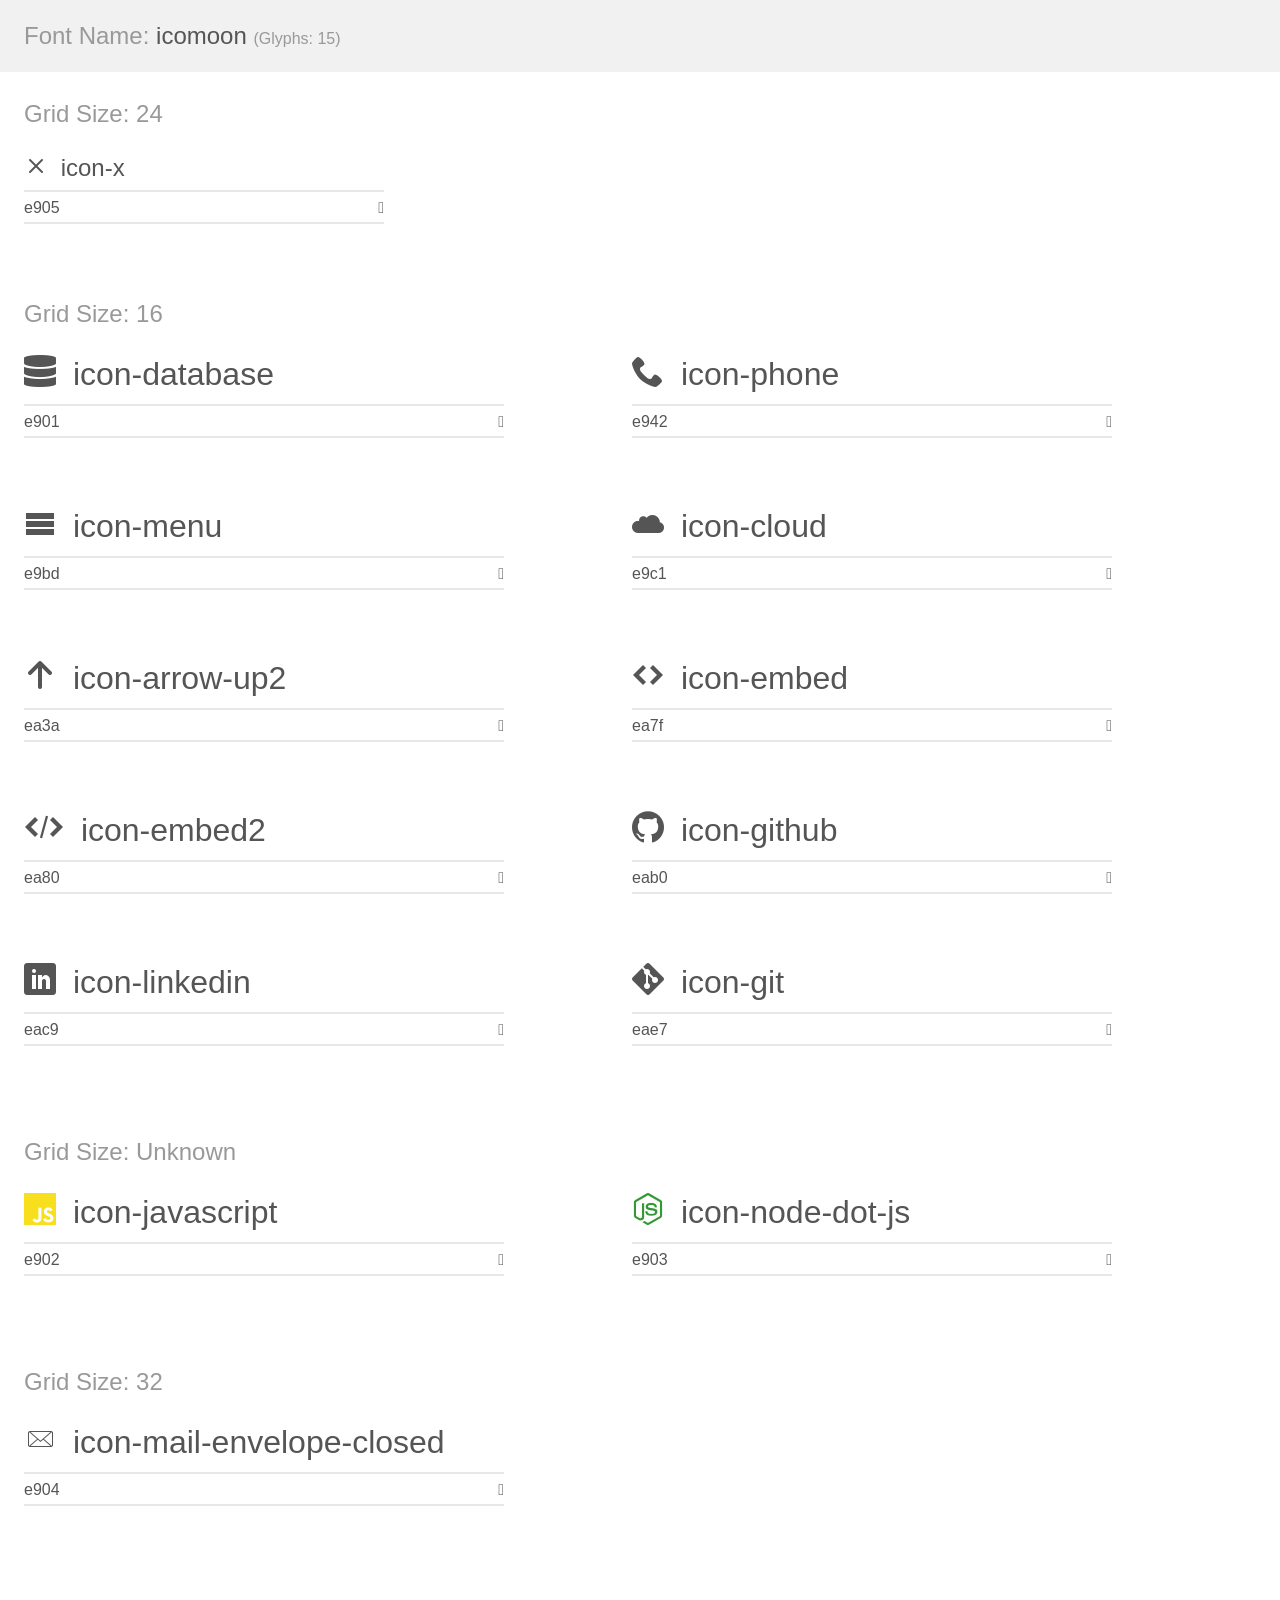
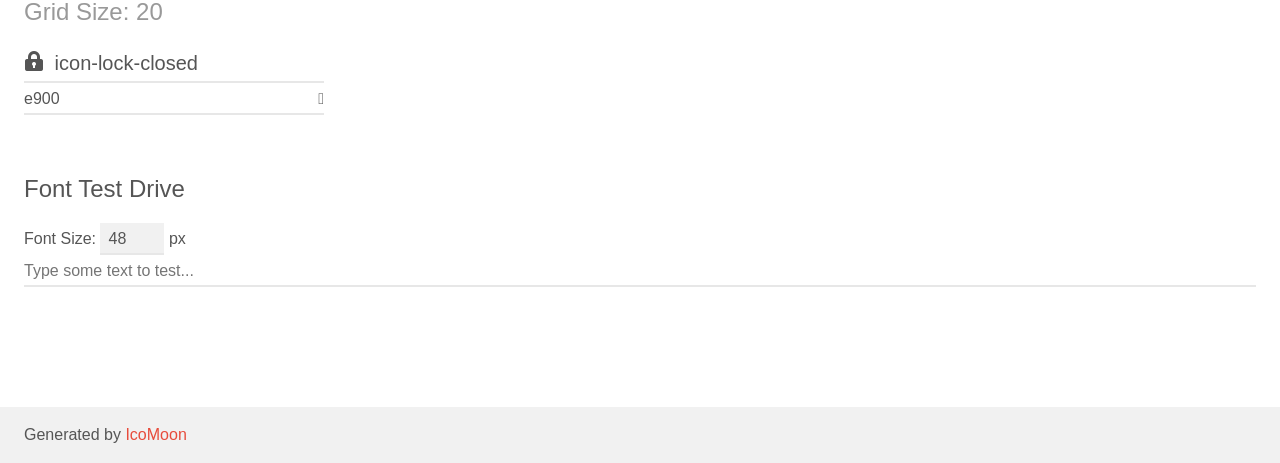
<file: assets/fonts/demo.html>
<!doctype html>
<html>
<head>
    <meta charset="utf-8">
    <title>IcoMoon Demo</title>
    <meta name="description" content="An Icon Font Generated By IcoMoon.io">
    <meta name="viewport" content="width=device-width, initial-scale=1">
    <link rel="stylesheet" href="demo-files/demo.css">
    <link rel="stylesheet" href="style.css"></head>
<body>
    <div class="bgc1 clearfix">
        <h1 class="mhmm mvm"><span class="fgc1">Font Name:</span> icomoon <small class="fgc1">(Glyphs:&nbsp;15)</small></h1>
    </div>
    <div class="clearfix mhl ptl">
        <h1 class="mvm mtn fgc1">Grid Size: 24</h1>
        <div class="glyph fs1">
            <div class="clearfix bshadow0 pbs">
                <span class="icon-x"></span>
                <span class="mls"> icon-x</span>
            </div>
            <fieldset class="fs0 size1of1 clearfix hidden-false">
                <input type="text" readonly value="e905" class="unit size1of2" />
                <input type="text" maxlength="1" readonly value="&#xe905;" class="unitRight size1of2 talign-right" />
            </fieldset>
            <div class="fs0 bshadow0 clearfix hidden-true">
                <span class="unit pvs fgc1">liga: </span>
                <input type="text" readonly value="" class="liga unitRight" />
            </div>
        </div>
    </div>
    <div class="clearfix mhl ptl">
        <h1 class="mvm mtn fgc1">Grid Size: 16</h1>
        <div class="glyph fs2">
            <div class="clearfix bshadow0 pbs">
                <span class="icon-database"></span>
                <span class="mls"> icon-database</span>
            </div>
            <fieldset class="fs0 size1of1 clearfix hidden-false">
                <input type="text" readonly value="e901" class="unit size1of2" />
                <input type="text" maxlength="1" readonly value="&#xe901;" class="unitRight size1of2 talign-right" />
            </fieldset>
            <div class="fs0 bshadow0 clearfix hidden-true">
                <span class="unit pvs fgc1">liga: </span>
                <input type="text" readonly value="" class="liga unitRight" />
            </div>
        </div>
        <div class="glyph fs2">
            <div class="clearfix bshadow0 pbs">
                <span class="icon-phone"></span>
                <span class="mls"> icon-phone</span>
            </div>
            <fieldset class="fs0 size1of1 clearfix hidden-false">
                <input type="text" readonly value="e942" class="unit size1of2" />
                <input type="text" maxlength="1" readonly value="&#xe942;" class="unitRight size1of2 talign-right" />
            </fieldset>
            <div class="fs0 bshadow0 clearfix hidden-true">
                <span class="unit pvs fgc1">liga: </span>
                <input type="text" readonly value="phone, telephone" class="liga unitRight" />
            </div>
        </div>
        <div class="glyph fs2">
            <div class="clearfix bshadow0 pbs">
                <span class="icon-menu"></span>
                <span class="mls"> icon-menu</span>
            </div>
            <fieldset class="fs0 size1of1 clearfix hidden-false">
                <input type="text" readonly value="e9bd" class="unit size1of2" />
                <input type="text" maxlength="1" readonly value="&#xe9bd;" class="unitRight size1of2 talign-right" />
            </fieldset>
            <div class="fs0 bshadow0 clearfix hidden-true">
                <span class="unit pvs fgc1">liga: </span>
                <input type="text" readonly value="menu, list3" class="liga unitRight" />
            </div>
        </div>
        <div class="glyph fs2">
            <div class="clearfix bshadow0 pbs">
                <span class="icon-cloud"></span>
                <span class="mls"> icon-cloud</span>
            </div>
            <fieldset class="fs0 size1of1 clearfix hidden-false">
                <input type="text" readonly value="e9c1" class="unit size1of2" />
                <input type="text" maxlength="1" readonly value="&#xe9c1;" class="unitRight size1of2 talign-right" />
            </fieldset>
            <div class="fs0 bshadow0 clearfix hidden-true">
                <span class="unit pvs fgc1">liga: </span>
                <input type="text" readonly value="cloud, weather" class="liga unitRight" />
            </div>
        </div>
        <div class="glyph fs2">
            <div class="clearfix bshadow0 pbs">
                <span class="icon-arrow-up2"></span>
                <span class="mls"> icon-arrow-up2</span>
            </div>
            <fieldset class="fs0 size1of1 clearfix hidden-false">
                <input type="text" readonly value="ea3a" class="unit size1of2" />
                <input type="text" maxlength="1" readonly value="&#xea3a;" class="unitRight size1of2 talign-right" />
            </fieldset>
            <div class="fs0 bshadow0 clearfix hidden-true">
                <span class="unit pvs fgc1">liga: </span>
                <input type="text" readonly value="arrow-up2, up2" class="liga unitRight" />
            </div>
        </div>
        <div class="glyph fs2">
            <div class="clearfix bshadow0 pbs">
                <span class="icon-embed"></span>
                <span class="mls"> icon-embed</span>
            </div>
            <fieldset class="fs0 size1of1 clearfix hidden-false">
                <input type="text" readonly value="ea7f" class="unit size1of2" />
                <input type="text" maxlength="1" readonly value="&#xea7f;" class="unitRight size1of2 talign-right" />
            </fieldset>
            <div class="fs0 bshadow0 clearfix hidden-true">
                <span class="unit pvs fgc1">liga: </span>
                <input type="text" readonly value="embed, code" class="liga unitRight" />
            </div>
        </div>
        <div class="glyph fs2">
            <div class="clearfix bshadow0 pbs">
                <span class="icon-embed2"></span>
                <span class="mls"> icon-embed2</span>
            </div>
            <fieldset class="fs0 size1of1 clearfix hidden-false">
                <input type="text" readonly value="ea80" class="unit size1of2" />
                <input type="text" maxlength="1" readonly value="&#xea80;" class="unitRight size1of2 talign-right" />
            </fieldset>
            <div class="fs0 bshadow0 clearfix hidden-true">
                <span class="unit pvs fgc1">liga: </span>
                <input type="text" readonly value="embed2, code2" class="liga unitRight" />
            </div>
        </div>
        <div class="glyph fs2">
            <div class="clearfix bshadow0 pbs">
                <span class="icon-github"></span>
                <span class="mls"> icon-github</span>
            </div>
            <fieldset class="fs0 size1of1 clearfix hidden-false">
                <input type="text" readonly value="eab0" class="unit size1of2" />
                <input type="text" maxlength="1" readonly value="&#xeab0;" class="unitRight size1of2 talign-right" />
            </fieldset>
            <div class="fs0 bshadow0 clearfix hidden-true">
                <span class="unit pvs fgc1">liga: </span>
                <input type="text" readonly value="github, brand40" class="liga unitRight" />
            </div>
        </div>
        <div class="glyph fs2">
            <div class="clearfix bshadow0 pbs">
                <span class="icon-linkedin"></span>
                <span class="mls"> icon-linkedin</span>
            </div>
            <fieldset class="fs0 size1of1 clearfix hidden-false">
                <input type="text" readonly value="eac9" class="unit size1of2" />
                <input type="text" maxlength="1" readonly value="&#xeac9;" class="unitRight size1of2 talign-right" />
            </fieldset>
            <div class="fs0 bshadow0 clearfix hidden-true">
                <span class="unit pvs fgc1">liga: </span>
                <input type="text" readonly value="linkedin, brand64" class="liga unitRight" />
            </div>
        </div>
        <div class="glyph fs2">
            <div class="clearfix bshadow0 pbs">
                <span class="icon-git"></span>
                <span class="mls"> icon-git</span>
            </div>
            <fieldset class="fs0 size1of1 clearfix hidden-false">
                <input type="text" readonly value="eae7" class="unit size1of2" />
                <input type="text" maxlength="1" readonly value="&#xeae7;" class="unitRight size1of2 talign-right" />
            </fieldset>
            <div class="fs0 bshadow0 clearfix hidden-true">
                <span class="unit pvs fgc1">liga: </span>
                <input type="text" readonly value="git, brand80" class="liga unitRight" />
            </div>
        </div>
    </div>
    <div class="clearfix mhl ptl">
        <h1 class="mvm mtn fgc1">Grid Size: Unknown</h1>
        <div class="glyph fs3">
            <div class="clearfix bshadow0 pbs">
                <span class="icon-javascript"></span>
                <span class="mls"> icon-javascript</span>
            </div>
            <fieldset class="fs0 size1of1 clearfix hidden-false">
                <input type="text" readonly value="e902" class="unit size1of2" />
                <input type="text" maxlength="1" readonly value="&#xe902;" class="unitRight size1of2 talign-right" />
            </fieldset>
            <div class="fs0 bshadow0 clearfix hidden-true">
                <span class="unit pvs fgc1">liga: </span>
                <input type="text" readonly value="" class="liga unitRight" />
            </div>
        </div>
        <div class="glyph fs3">
            <div class="clearfix bshadow0 pbs">
                <span class="icon-node-dot-js"></span>
                <span class="mls"> icon-node-dot-js</span>
            </div>
            <fieldset class="fs0 size1of1 clearfix hidden-false">
                <input type="text" readonly value="e903" class="unit size1of2" />
                <input type="text" maxlength="1" readonly value="&#xe903;" class="unitRight size1of2 talign-right" />
            </fieldset>
            <div class="fs0 bshadow0 clearfix hidden-true">
                <span class="unit pvs fgc1">liga: </span>
                <input type="text" readonly value="" class="liga unitRight" />
            </div>
        </div>
    </div>
    <div class="clearfix mhl ptl">
        <h1 class="mvm mtn fgc1">Grid Size: 32</h1>
        <div class="glyph fs4">
            <div class="clearfix bshadow0 pbs">
                <span class="icon-mail-envelope-closed"></span>
                <span class="mls"> icon-mail-envelope-closed</span>
            </div>
            <fieldset class="fs0 size1of1 clearfix hidden-false">
                <input type="text" readonly value="e904" class="unit size1of2" />
                <input type="text" maxlength="1" readonly value="&#xe904;" class="unitRight size1of2 talign-right" />
            </fieldset>
            <div class="fs0 bshadow0 clearfix hidden-true">
                <span class="unit pvs fgc1">liga: </span>
                <input type="text" readonly value="" class="liga unitRight" />
            </div>
        </div>
    </div>
    <div class="clearfix mhl ptl">
        <h1 class="mvm mtn fgc1">Grid Size: 20</h1>
        <div class="glyph fs5">
            <div class="clearfix bshadow0 pbs">
                <span class="icon-lock-closed"></span>
                <span class="mls"> icon-lock-closed</span>
            </div>
            <fieldset class="fs0 size1of1 clearfix hidden-false">
                <input type="text" readonly value="e900" class="unit size1of2" />
                <input type="text" maxlength="1" readonly value="&#xe900;" class="unitRight size1of2 talign-right" />
            </fieldset>
            <div class="fs0 bshadow0 clearfix hidden-true">
                <span class="unit pvs fgc1">liga: </span>
                <input type="text" readonly value="" class="liga unitRight" />
            </div>
        </div>
    </div>

    <!--[if gt IE 8]><!-->
    <div class="mhl clearfix mbl">
        <h1>Font Test Drive</h1>
        <label>
            Font Size: <input id="fontSize" type="number" class="textbox0 mbm"
            min="8" value="48" />
            px
        </label>
        <input id="testText" type="text" class="phl size1of1 mvl"
        placeholder="Type some text to test..." value=""/>
        <div id="testDrive" class="icon-" style="font-family: icomoon">&nbsp;
        </div>
    </div>
    <!--<![endif]-->
    <div class="bgc1 clearfix">
        <p class="mhl">Generated by <a href="https://icomoon.io/app">IcoMoon</a></p>
    </div>

    <script src="demo-files/demo.js"></script>
</body>
</html>
</file>
<file: assets/fonts/demo-files/demo.css>
body {
  padding: 0;
  margin: 0;
  font-family: sans-serif;
  font-size: 1em;
  line-height: 1.5;
  color: #555;
  background: #fff;
}
h1 {
  font-size: 1.5em;
  font-weight: normal;
}
small {
  font-size: .66666667em;
}
a {
  color: #e74c3c;
  text-decoration: none;
}
a:hover, a:focus {
  box-shadow: 0 1px #e74c3c;
}
.bshadow0, input {
  box-shadow: inset 0 -2px #e7e7e7;
}
input:hover {
  box-shadow: inset 0 -2px #ccc;
}
input, fieldset {
  font-family: sans-serif;
  font-size: 1em;
  margin: 0;
  padding: 0;
  border: 0;
}
input {
  color: inherit;
  line-height: 1.5;
  height: 1.5em;
  padding: .25em 0;
}
input:focus {
  outline: none;
  box-shadow: inset 0 -2px #449fdb;
}
.glyph {
  font-size: 16px;
  width: 15em;
  padding-bottom: 1em;
  margin-right: 4em;
  margin-bottom: 1em;
  float: left;
  overflow: hidden;
}
.liga {
  width: 80%;
  width: calc(100% - 2.5em);
}
.talign-right {
  text-align: right;
}
.talign-center {
  text-align: center;
}
.bgc1 {
  background: #f1f1f1;
}
.fgc1 {
  color: #999;
}
.fgc0 {
  color: #000;
}
p {
  margin-top: 1em;
  margin-bottom: 1em;
}
.mvm {
  margin-top: .75em;
  margin-bottom: .75em;
}
.mtn {
  margin-top: 0;
}
.mtl, .mal {
  margin-top: 1.5em;
}
.mbl, .mal {
  margin-bottom: 1.5em;
}
.mal, .mhl {
  margin-left: 1.5em;
  margin-right: 1.5em;
}
.mhmm {
  margin-left: 1em;
  margin-right: 1em;
}
.mls {
  margin-left: .25em;
}
.ptl {
  padding-top: 1.5em;
}
.pbs, .pvs {
  padding-bottom: .25em;
}
.pvs, .pts {
  padding-top: .25em;
}
.unit {
  float: left;
}
.unitRight {
  float: right;
}
.size1of2 {
  width: 50%;
}
.size1of1 {
  width: 100%;
}
.clearfix:before, .clearfix:after {
  content: " ";
  display: table;
}
.clearfix:after {
  clear: both;
}
.hidden-true {
  display: none;
}
.textbox0 {
  width: 3em;
  background: #f1f1f1;
  padding: .25em .5em;
  line-height: 1.5;
  height: 1.5em;
}
#testDrive {
  display: block;
  padding-top: 24px;
  line-height: 1.5;
}
.fs0 {
  font-size: 16px;
}
.fs1 {
  font-size: 24px;
}
.fs2 {
  font-size: 32px;
}
.fs3 {
  font-size: 32px;
}
.fs4 {
  font-size: 32px;
}
.fs5 {
  font-size: 20px;
}
</file>
<file: assets/fonts/style.css>
@font-face {
  font-family: 'icomoon';
  src:  url('fonts/icomoon.eot?b2tc7q');
  src:  url('fonts/icomoon.eot?b2tc7q#iefix') format('embedded-opentype'),
    url('fonts/icomoon.ttf?b2tc7q') format('truetype'),
    url('fonts/icomoon.woff?b2tc7q') format('woff'),
    url('fonts/icomoon.svg?b2tc7q#icomoon') format('svg');
  font-weight: normal;
  font-style: normal;
  font-display: block;
}

[class^="icon-"], [class*=" icon-"] {
  /* use !important to prevent issues with browser extensions that change fonts */
  font-family: 'icomoon' !important;
  speak: never;
  font-style: normal;
  font-weight: normal;
  font-variant: normal;
  text-transform: none;
  line-height: 1;

  /* Better Font Rendering =========== */
  -webkit-font-smoothing: antialiased;
  -moz-osx-font-smoothing: grayscale;
}

.icon-x:before {
  content: "\e905";
}
.icon-database:before {
  content: "\e901";
}
.icon-phone:before {
  content: "\e942";
}
.icon-menu:before {
  content: "\e9bd";
}
.icon-cloud:before {
  content: "\e9c1";
}
.icon-arrow-up2:before {
  content: "\ea3a";
}
.icon-embed:before {
  content: "\ea7f";
}
.icon-embed2:before {
  content: "\ea80";
}
.icon-github:before {
  content: "\eab0";
}
.icon-linkedin:before {
  content: "\eac9";
}
.icon-git:before {
  content: "\eae7";
}
.icon-javascript:before {
  content: "\e902";
  color: #f7df1e;
}
.icon-node-dot-js:before {
  content: "\e903";
  color: #393;
}
.icon-mail-envelope-closed:before {
  content: "\e904";
}
.icon-lock-closed:before {
  content: "\e900";
}
</file>
